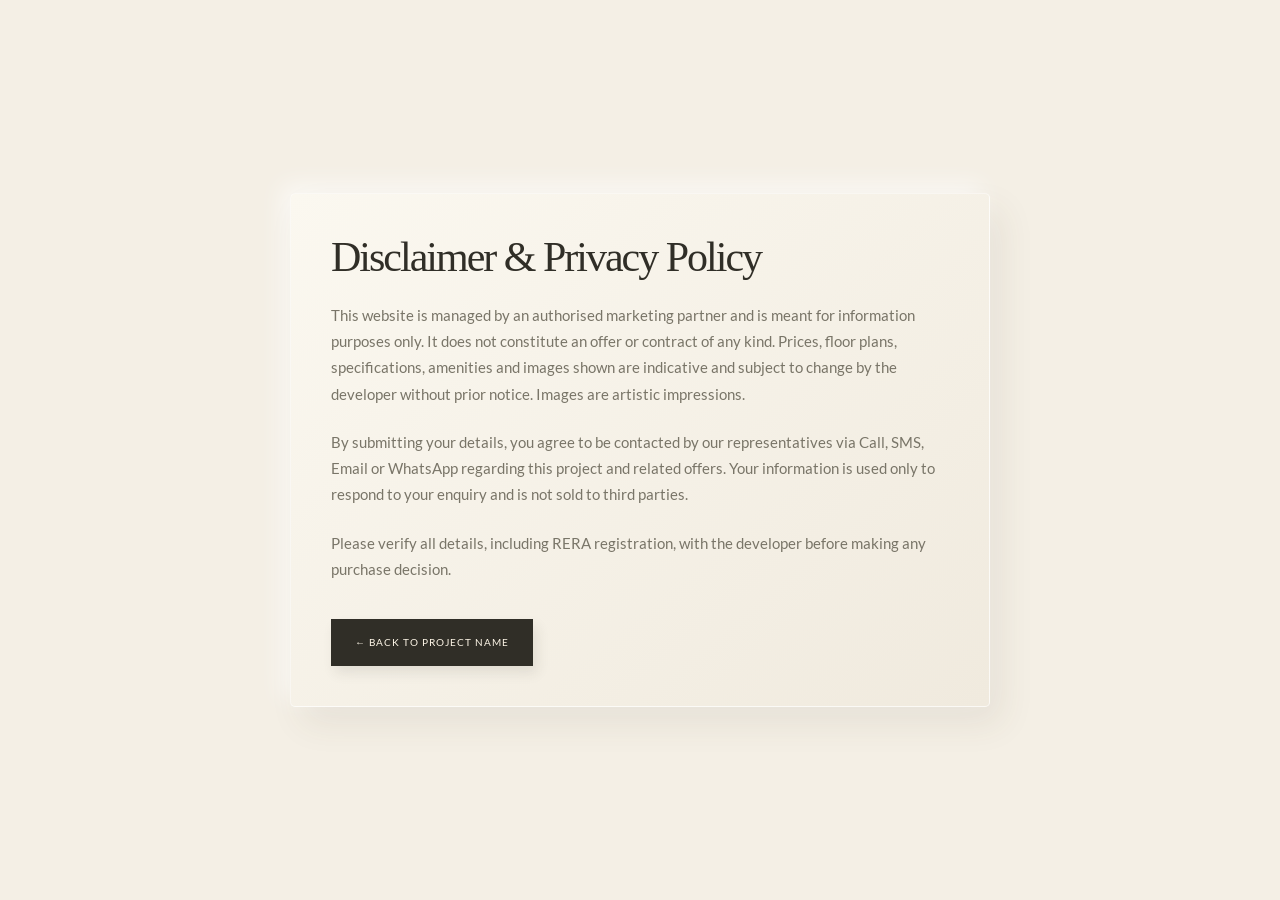
<file: disclaimer.html>
<!doctype html><html lang="en-IN"><head><meta charset="utf-8"><meta name="viewport" content="width=device-width,initial-scale=1"><meta name="robots" content="noindex,follow"><title>Disclaimer &amp; Privacy Policy | Project Name</title><link rel="icon" type="image/webp" href="images/logo/favicon.webp"><link rel="stylesheet" href="css/style.css"><style>body{min-height:100svh;display:grid;place-items:center;padding:25px}article{max-width:700px;padding:40px}h1{font-size:42px}p{margin:22px 0;color:var(--muted)}.btn{margin-top:15px}</style></head><body><article class="card"><h1>Disclaimer &amp; Privacy Policy</h1><p>This website is managed by an authorised marketing partner and is meant for information purposes only. It does not constitute an offer or contract of any kind. Prices, floor plans, specifications, amenities and images shown are indicative and subject to change by the developer without prior notice. Images are artistic impressions.</p><p>By submitting your details, you agree to be contacted by our representatives via Call, SMS, Email or WhatsApp regarding this project and related offers. Your information is used only to respond to your enquiry and is not sold to third parties.</p><p>Please verify all details, including RERA registration, with the developer before making any purchase decision.</p><a href="index.html" class="btn btn-dark">← Back to Project Name</a></article></body></html>
</file>
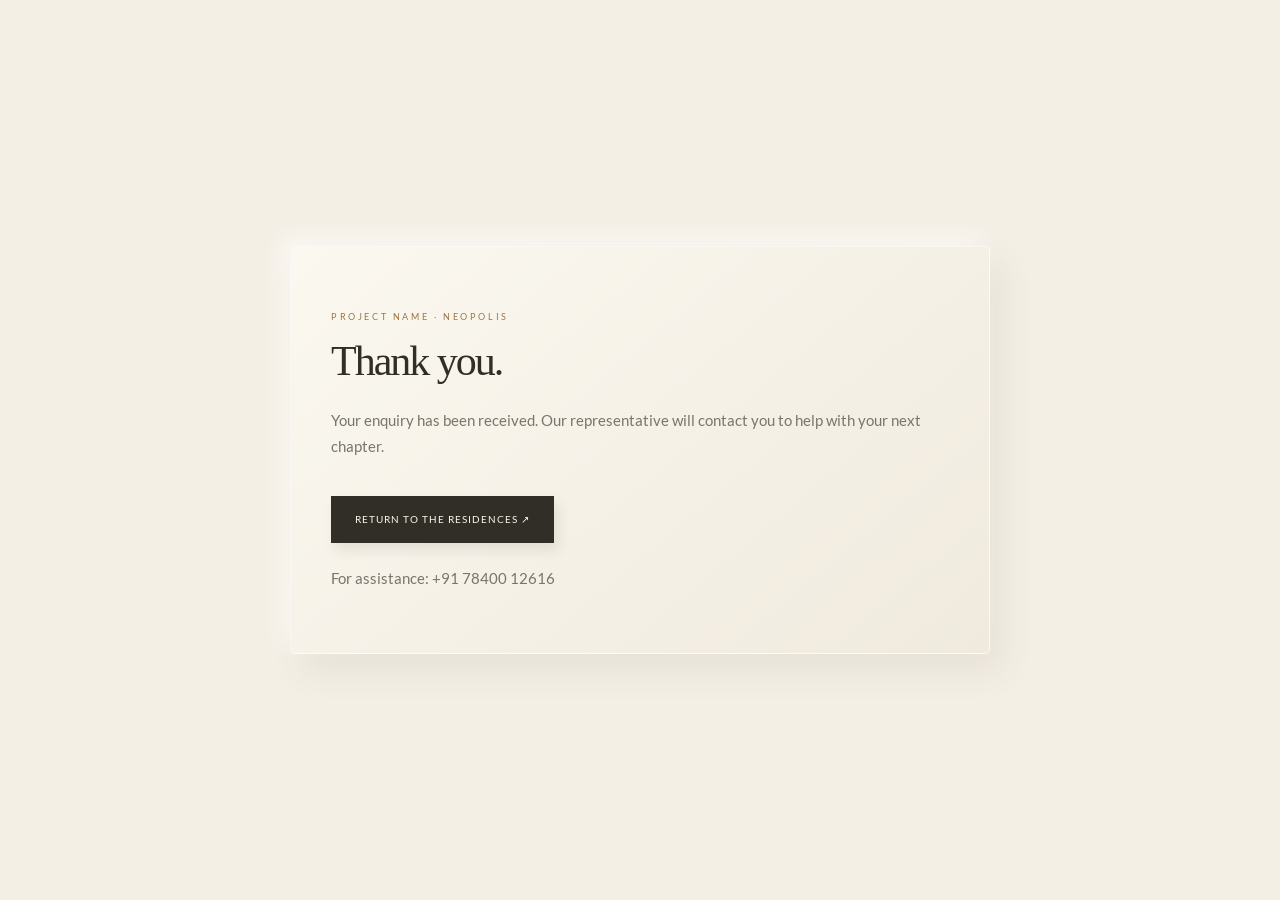
<file: thanks.htm>
<!doctype html><html lang="en-IN"><head><meta charset="utf-8"><meta name="viewport" content="width=device-width,initial-scale=1"><meta name="robots" content="noindex,follow"><title>Thank You | Project Name</title><link rel="icon" type="image/webp" href="images/logo/favicon.webp"><link rel="stylesheet" href="css/style.css"><style>body{min-height:100svh;display:grid;place-items:center;padding:25px}article{max-width:700px;padding:40px}h1{font-size:42px}p{margin:22px 0;color:var(--muted)}.btn{margin-top:15px}</style></head><body><article class="card"><p class="section-label">PROJECT NAME · NEOPOLIS</p><h1>Thank you.</h1><p>Your enquiry has been received. Our representative will contact you to help with your next chapter.</p><a class="btn btn-dark" href="index.html">Return to the residences ↗</a><p>For assistance: <a href="tel:+917840012616">+91 78400 12616</a></p></article></body></html>
</file>
<file: css/style.css>
@font-face{font-family:Lato;src:url('../fonts/lato-400.woff2') format('woff2');font-display:swap}@font-face{font-family:Cinzel;src:url('../fonts/cinzel.woff2') format('woff2');font-display:swap}
:root{--paper:#f4efe5;--ink:#302e27;--muted:#797568;--gold:#a3814e;--line:#dcd3c2;--rail:260px;--shadow:12px 17px 35px #53452d15,-8px -8px 25px #ffffffa8}*{box-sizing:border-box}html{scroll-behavior:smooth;scroll-padding-top:32px}body{margin:0;background:var(--paper);color:var(--ink);font:15px/1.75 Lato,Arial,sans-serif}body.no-scroll{overflow:hidden}button,input{font:inherit}button,a{-webkit-tap-highlight-color:transparent}button{cursor:pointer}a{color:inherit;text-decoration:none}button{color:inherit}img{max-width:100%;display:block;height:auto}figure,p,h1,h2,h3,blockquote{margin:0}ul,ol{padding:0;margin:0;list-style:none}button{border:0}button:focus-visible,a:focus-visible,summary:focus-visible,input:focus-visible{outline:2px solid var(--gold);outline-offset:5px}[hidden]{display:none!important}.sr-only{position:absolute;width:1px;height:1px;padding:0;margin:-1px;overflow:hidden;clip:rect(0,0,0,0);white-space:nowrap}.skip-link{position:fixed;left:280px;top:-100px;z-index:99;background:var(--ink);color:white;padding:12px}.skip-link:focus{top:12px}.sidebar{position:fixed;inset:0 auto 0 0;width:var(--rail);padding:35px 27px 24px;border-right:1px solid var(--line);z-index:30;display:flex;flex-direction:column;background:#f5f1e8;overflow-y:auto;scrollbar-width:thin}.brand{display:block;padding:0 7px 26px}.brand-top,.brand-sub,.nav-caption,.sidebar-bottom>span{font-size:9px;letter-spacing:2px}.brand-top{color:var(--gold)}.brand-main{display:block;font:34px/1.1 Georgia,serif;letter-spacing:-1px;margin:14px 0}.brand-main span{display:block;padding-left:32px;font-style:italic}.brand-sub{font-size:8px;letter-spacing:1.5px}.nav-caption{color:#92897a;font-size:8px;margin:4px 0 15px 8px}.sidebar nav a{display:flex;align-items:center;gap:13px;padding:8px 10px;font-size:12px;position:relative;border-radius:3px;transition:background .2s,color .2s}.sidebar nav a>span{font-size:9px;color:#a79a83}.sidebar nav a i{font-style:normal;margin-left:auto;opacity:0}.sidebar nav a:hover,.sidebar nav a[aria-current]{background:#e8dfce;color:#806036}.sidebar nav a[aria-current] i{opacity:1}.sidebar-bottom{margin-top:auto;padding-top:28px}.sidebar-bottom>span{font-size:7px;letter-spacing:1px}.sidebar-bottom>a{display:block;font-size:19px;margin:5px 0 15px}.sidebar-bottom .btn{padding:12px 14px;width:100%;font-size:10px}.sidebar-bottom small{display:block;color:var(--muted);font-size:9px;text-align:center;margin-top:12px}main,.site-footer{margin-left:var(--rail)}.mobile-header,.mobile-actions{display:none}.btn{display:inline-flex;justify-content:center;align-items:center;gap:22px;padding:15px 23px;font-size:10px;letter-spacing:1px;text-transform:uppercase;line-height:1.5;border:1px solid transparent;transition:transform .2s,background .2s}.btn:hover{transform:translateY(-3px)}.btn-dark,.btn-gold,.dark_btn{background:var(--ink);color:#fff8e9;box-shadow:4px 7px 12px #302e2719}.btn-gold{background:#947347}.btn-outline{border-color:#b5a588;background:transparent}.text-link{padding:10px 0;background:none;border-bottom:1px solid var(--gold);font-size:11px}.hero{min-height:100svh;padding:0 5%;overflow:hidden;position:relative;background:radial-gradient(ellipse at 70% 40%,#fffdf6 0%,transparent 60%)}.hero-topline{display:flex;justify-content:space-between;padding:24px 0;border-bottom:1px solid var(--line);font-size:8px;letter-spacing:1.5px}.hero-topline>a{letter-spacing:.5px}.hero-grid{display:grid;grid-template-columns:1fr 1fr;align-items:center;gap:4%;padding:54px 0 65px;min-height:calc(100svh - 160px)}.badge-launch{display:inline-flex;align-items:center;gap:9px;color:#8b704b;font-size:8px;letter-spacing:1.8px}.badge-launch i{width:6px;height:6px;background:#947347;border-radius:50%;box-shadow:0 0 0 4px #a3814e16}.hero-kicker{font-size:9px;letter-spacing:2px;margin:28px 0 16px;color:var(--muted)}h1{font:clamp(42px,4.4vw,78px)/1.1 Georgia,serif;letter-spacing:-2px}h1 em{font-weight:400;color:#9a7849;display:inline-block;margin-top:7px}.hero-description{max-width:350px;font-size:12px;color:var(--muted);margin:23px 0}.hero-price{border-left:1px solid var(--gold);padding-left:18px;margin:25px 0}.hero-price>span{font-size:8px;letter-spacing:1.7px}.hero-price p{font:17px Georgia,serif;margin:7px 0}.hero-price strong{font-size:35px;font-weight:400}.hero-price sup{font-size:15px}.hero-price small{font-size:10px;color:var(--muted)}.hero-ctas{display:flex;align-items:center;gap:20px;flex-wrap:wrap}.hero-assurance{margin-top:18px;color:var(--muted);font-size:9px;letter-spacing:.5px}.hero-assurance span{margin:0 10px}.hero-art{position:relative;padding:15px 0 35px 15px;min-width:0}.arch-frame{border-radius:220px 220px 6px 6px;position:relative;box-shadow:18px 25px 35px #40321b24;aspect-ratio:.76;background:#d7c2a3}.arch-frame:before{content:'';position:absolute;inset:-12px;border:1px solid #cbb891;border-radius:230px 230px 10px 10px;pointer-events:none}.arch-frame picture{display:block;height:100%;overflow:hidden;border-radius:inherit}.arch-frame img{width:100%;height:100%;object-fit:cover}.image-caption{position:absolute;bottom:22px;left:0;right:0;text-align:center;color:#fff;font-size:7px;letter-spacing:2.5px;text-shadow:0 1px 5px black}.art-stamp{position:absolute;right:-20px;top:4%;width:95px;height:95px;display:flex;flex-direction:column;align-items:center;justify-content:center;font:29px Georgia,serif;border-radius:50%;background:#f4efe5;border:1px solid #c7b698;box-shadow:var(--shadow);transform:rotate(9deg)}.art-stamp small{font:7px/1.5 Lato,Arial;text-align:center;letter-spacing:1px;margin-top:4px}.floating-note{position:absolute;left:-35px;bottom:13px;padding:22px 25px;background:#f8f4eaeF;box-shadow:var(--shadow);border:1px solid #fff9;border-radius:4px;backdrop-filter:blur(8px)}.floating-note>span{font-size:7px;letter-spacing:1.8px;color:var(--gold)}.floating-note strong{display:block;font:23px Georgia,serif;margin:8px 0}.floating-note em{font-weight:400;color:#a3814e}.floating-note small{font-size:8px;color:var(--muted)}.ai-tag{position:absolute;right:0;bottom:7px;font-size:7px;color:var(--muted)}.hero-foot{display:flex;align-items:center;justify-content:space-between;gap:15px;border-top:1px solid var(--line);padding:22px 0}.scroll-cue{display:flex;gap:12px;font-size:22px;align-items:center}.scroll-cue span,.edition{font-size:7px;letter-spacing:1.5px}.hero-foot p{font:19px Georgia,serif}.hero-foot p span{font:10px Lato,Arial;color:var(--muted);margin-left:6px}.edition{color:var(--muted)}.section{padding:85px 6%;position:relative;border-top:1px solid #e2dacb;scroll-margin-top:0}.container{max-width:1230px;margin:auto;position:relative}.section:before{content:'';position:absolute;left:3%;top:65px;bottom:65px;width:1px;background:linear-gradient(transparent,#c9b38c,transparent)}.section--soft{background:#eee8dc}.section-head{margin-bottom:38px;max-width:780px}.section-label{font-size:9px;text-transform:uppercase;letter-spacing:2.6px;color:#9b7742;margin-bottom:14px}.section-title{font:clamp(29px,3vw,47px)/1.2 Georgia,serif;letter-spacing:-.8px;max-width:750px}.section-sub{margin-top:20px;max-width:650px;color:var(--muted);font-size:13px}.card{background:linear-gradient(140deg,#fbf8f0,#f0eade);border:1px solid #fff9;border-radius:5px;box-shadow:var(--shadow)}.quote-card{padding:28px 36px;margin:0 0 35px;display:flex;align-items:center;gap:25px;font:22px/1.5 Georgia,serif}.quote-mark{font-size:70px;color:#bda47a;line-height:1}.overview-grid,.highlights-grid,.plan-grid,.location-grid,.contact-grid{display:grid;grid-template-columns:1fr 1fr;gap:25px}.render{position:relative;overflow:hidden}.render>img{width:100%;height:100%;object-fit:cover}.render figcaption{position:absolute;bottom:18px;left:18px;background:#f8f4e6eb;padding:7px 17px;font-size:10px;letter-spacing:1px}.overview-copy{margin-top:28px;padding:35px}.overview-text{display:grid;grid-template-columns:1fr 1fr;gap:28px;color:var(--muted);font-size:13px}.stats,.dev-stats{display:grid;grid-template-columns:repeat(4,1fr);gap:20px;margin:30px 0;padding:25px 0;border-block:1px solid var(--line)}.stats strong,.dev-stats strong{font:36px Georgia,serif;color:#947347;display:block}.stats span,.dev-stats span{font-size:10px;color:var(--muted)}.feature-chips{display:flex;gap:10px;flex-wrap:wrap;margin-bottom:25px}.feature-chips li{border:1px solid var(--line);padding:5px 12px;font-size:10px}.btn-row{display:flex;flex-wrap:wrap;gap:12px}.price-grid{display:grid;grid-template-columns:repeat(3,1fr);gap:24px}.price-card{padding:28px;display:flex;flex-direction:column;align-items:flex-start;position:relative;min-width:0}.price-card:before{content:'↗';align-self:flex-end;color:var(--gold);font-size:22px}.price-type{font:22px/1.3 Georgia,serif;margin:8px 0 12px}.price-area{font-size:11px;color:var(--muted)}.price-value{font:30px Georgia,serif;margin:30px 0}.price-value sup{font-size:14px}.price-card .btn{width:100%;font-size:8px;padding:13px 8px;margin-top:auto}.price-note{margin-top:14px;font-size:9px;color:var(--muted)}.price-card--cta{background:#d8c7a9;justify-content:center}.price-card--cta>p{font-size:12px;margin-bottom:25px}.price-card--cta .btn img{width:15px}.highlights-grid{grid-template-columns:.9fr 1.1fr;align-items:start}.highlights-media{height:100%;max-height:780px}.highlight-list{display:grid;gap:12px}.highlight-list li{display:flex;gap:20px;padding:19px 22px}.hl-no{font:22px Georgia;color:var(--gold)}h3{font:20px Georgia,serif}.highlight-list h3{font-size:17px;margin-bottom:5px}.highlight-list p{font-size:11px;color:var(--muted)}.amenity-grid{display:grid;grid-template-columns:repeat(4,1fr);gap:22px}.amenity{padding:25px 20px;text-align:center}.amenity-ico{display:grid;place-items:center;width:70px;height:70px;border-radius:50%;background:#f3ede1;box-shadow:inset 3px 3px 8px #c2b69e55,inset -4px -4px 10px #fff;margin:0 auto 22px}.amenity h3{font-size:18px}.amenity p{font-size:11px;color:var(--muted);margin-top:10px}.plan-card{overflow:hidden;padding:25px}.plan-head p{font-size:11px;color:var(--muted);margin:9px 0 20px}.plan-media{display:block;background:#eee7d8;position:relative;width:100%;padding:0;overflow:hidden}.plan-media>img{width:100%;filter:blur(3px);opacity:.7}.plan-lock{position:absolute;inset:0;display:grid;place-items:center}.plan-hint{text-align:center;font-size:10px;margin-top:15px;color:var(--muted)}.section--dark{background:#343a32;color:#f5efdf}.section--dark:before{display:none}.section--dark .section-label{color:#d2ba8e}.tour-grid{display:grid;grid-template-columns:1.2fr 1fr;gap:40px;align-items:center}.tour-media{position:relative;padding:0;overflow:hidden;border-radius:5px;box-shadow:12px 18px 30px #12180e66}.tour-media>img{width:100%}.play{position:absolute;width:68px;height:68px;border:1px solid #fffc;top:50%;left:50%;transform:translate(-50%,-50%);border-radius:50%;background:#f5efdd33;backdrop-filter:blur(5px)}.play:after{content:'';position:absolute;top:24px;left:28px;border-left:14px solid white;border-top:9px solid transparent;border-bottom:9px solid transparent}.tour-copy>.section-title{font-size:36px}.tour-copy>p:not(.section-label){font-size:12px;opacity:.8;margin:23px 0}.section--dark .btn-outline{color:#fff4de}.loc-list{padding:10px 24px}.loc-list li{display:flex;justify-content:space-between;gap:20px;padding:19px 0;border-bottom:1px solid var(--line);font-size:12px}.loc-time{color:#997342;white-space:nowrap}.loc-list .loc-note{font-size:10px;color:var(--muted);border:0}.map-card{overflow:hidden;min-height:350px;position:relative}.map-facade{padding:0;background:none;position:relative;width:100%;height:100%;min-height:350px}.map-facade>img{width:100%;height:100%;object-fit:cover;position:absolute;inset:0}.map-cta{position:relative;display:inline-flex;align-items:center;gap:10px;background:#302e27;color:#fff;padding:12px 20px;font-size:11px}.map-card iframe{width:100%;height:100%;min-height:350px;border:0}.gallery-grid{display:grid;grid-template-columns:repeat(3,1fr);gap:22px}.gallery-item{display:block;position:relative;overflow:hidden}.gallery-item:after{content:attr(data-caption) ' ↗';position:absolute;bottom:0;left:0;right:0;padding:30px 18px 15px;background:linear-gradient(transparent,#25251acc);color:#fff;font-size:11px;letter-spacing:.5px}.gallery-item img{width:100%;aspect-ratio:4/3;object-fit:cover;transition:transform .5s}.gallery-item:hover img{transform:scale(1.05)}.art-note{font-size:9px;color:var(--muted);margin-top:20px}.dev-card{padding:42px}.dev-logo{margin-bottom:30px}.dev-card>p{color:var(--muted);font-size:13px;margin:15px 0;max-width:950px}.dev-stats{grid-template-columns:repeat(3,1fr);margin-bottom:0}.dev-stats strong{font-size:29px}.container--narrow{max-width:900px}.faq-list{display:grid;gap:15px}.faq{padding:20px 25px}.faq summary{cursor:pointer;font:18px/1.5 Georgia,serif;padding-right:20px}.faq p{font-size:12px;color:var(--muted);padding-top:18px}.contact-media{overflow:hidden}.contact-media>img{width:100%;aspect-ratio:1.4;object-fit:cover}.contact-points{padding:23px}.contact-points li{display:flex;gap:15px;align-items:center;margin:12px 0;font-size:12px}.contact-points img{width:18px}.form-card{padding:35px}.form-title{font:29px Georgia,serif;margin-bottom:25px}.form-group{margin-bottom:16px}.form-control{width:100%;min-width:0;border:0;border-bottom:1px solid #cbbda6;border-radius:0;background:transparent;padding:12px 2px;color:var(--ink);font-size:13px}.submit_btn{width:100%;margin-top:10px}.checkbox-section{display:flex;align-items:flex-start;gap:9px;margin-top:18px}.checkbox-section input{accent-color:#927348;margin-top:5px;flex-shrink:0}.checkbox-section p{font-size:9px;color:var(--muted);line-height:1.6}.form-status{font-size:11px;color:#8a522f;margin-top:14px}.iti{width:100%}.iti__country-list{z-index:100!important;color:#302e27;background:#faf6ed!important;border:1px solid #d2c2a5!important;max-width:min(350px,90vw)}.iti__flag{background-image:none!important;background-color:#d6c4a4;border-radius:2px;box-shadow:none!important}.iti__flag-box{display:none!important}.iti--container{z-index:100}.site-footer{padding:45px 6% 25px;background:#e6dece;border-top:1px solid var(--line)}.footer-brand{font:30px Georgia,serif;display:inline-block}.footer-brand span{display:block;font:8px Lato,Arial;letter-spacing:2px;margin-top:12px}.footer-rera{display:flex;gap:25px;font-size:10px;padding:25px 0;flex-wrap:wrap}.footer-rera span{color:#9a7746}.footer-disclaimer{font-size:10px;color:var(--muted);border-block:1px solid #cfc4b2;padding:20px 0}.footer-bottom{display:flex;justify-content:space-between;gap:20px;font-size:9px;margin-top:20px}.footer-bottom a{text-decoration:underline}.modal,.lightbox{position:fixed;inset:0;z-index:60;display:flex;justify-content:center;align-items:center;padding:25px}.modal-backdrop{position:absolute;inset:0;background:#29271f88;backdrop-filter:blur(7px)}.modal-box{position:relative;width:100%;max-width:470px;max-height:90svh;overflow:auto;background:var(--paper);padding:38px;box-shadow:15px 25px 80px #17160c55;border:1px solid #fff8;border-radius:6px}.modal-close,.lb-close{position:absolute;right:15px;top:9px;font-size:30px;background:transparent;z-index:2}.modal-brand{font-size:9px;letter-spacing:2px;color:var(--gold);text-transform:uppercase}.modal-title{font:30px/1.2 Georgia,serif;margin:15px 0}.modal-sub{font-size:11px;color:var(--muted);margin-bottom:22px}.modal-box--text{max-width:650px}.policy-text p{font-size:12px;margin-top:16px}.lightbox{background:#201e19ed;color:#fff;gap:20px}.lightbox figure{max-width:1000px;max-height:85svh;display:flex;flex-direction:column;align-items:center}.lightbox figure img{max-height:76svh;object-fit:contain}.lightbox figcaption{font-size:12px;margin-top:15px}.lb-close{color:white;right:25px;top:15px}.lb-nav{background:transparent;color:white;font-size:40px;padding:10px}.section-arrive{animation:slide-up .65s cubic-bezier(.22,.68,.3,1) both}@keyframes slide-up{from{opacity:.3;transform:translateY(55px)}to{opacity:1;transform:translateY(0)}}
@media(min-width:1600px){:root{--rail:290px}.sidebar{padding:45px 35px}.sidebar nav a{padding-block:11px}.hero-grid{gap:7%;max-width:1400px;margin:auto}.hero-art{max-width:570px}.hero-topline,.hero-foot{max-width:1400px;margin:auto}.section{padding-block:110px}}
@media(max-height:800px) and (min-width:1024px){.sidebar{padding-top:22px;padding-bottom:16px}.brand{padding-bottom:17px}.sidebar nav a{padding-block:5px}.sidebar-bottom{padding-top:14px}.hero-grid{padding-top:35px;padding-bottom:45px}.hero-kicker{margin-top:20px}h1{font-size:clamp(42px,4vw,65px)}}
@media(max-width:1200px){:root{--rail:225px}.sidebar{padding-inline:18px}.hero{padding-inline:4%}.hero-grid{gap:5%}h1{font-size:48px}.hero-art{padding-left:0}.art-stamp{right:-12px;width:75px;height:75px;font-size:24px}.art-stamp small{font-size:6px}.hero-ctas{gap:12px}.hero-ctas .btn{padding-inline:16px;font-size:8px}.hero-foot p{font-size:16px}.edition{display:none}.price-grid{grid-template-columns:repeat(2,1fr)}.amenity-grid{grid-template-columns:repeat(3,1fr)}.section{padding:65px 5%}.section:before{left:2%}.gallery-grid{grid-template-columns:repeat(2,1fr)}.tour-grid{gap:25px}.tour-copy>.section-title{font-size:30px}.tour-copy .btn{font-size:8px;padding:12px}.contact-grid{gap:20px}.form-card{padding:25px}}
@media(max-width:1023px){:root{--rail:0px}html{scroll-padding-top:72px}.sidebar{width:280px;transform:translateX(-100%);transition:transform .3s;top:65px;bottom:0}.sidebar.is-open{transform:translateX(0)}.sidebar .brand{display:none}.sidebar nav a{padding:10px}.sidebar-bottom{padding-bottom:30px}.mobile-header{height:65px;display:flex;align-items:center;justify-content:space-between;padding:0 5%;background:#f5f1e8f7;border-bottom:1px solid var(--line);position:fixed;top:0;left:0;right:0;z-index:40;backdrop-filter:blur(8px)}.mobile-header>a{font:21px Georgia,serif}.mobile-header a span{display:block;font:6px Lato,Arial;letter-spacing:1.7px;margin-top:4px}.mobile-header button{background:none;font-size:25px;padding:8px}.menu-shade{position:fixed;inset:65px 0 0;background:#28231877;z-index:29}.hero{padding-top:65px}.hero-grid{padding:50px 0 65px;min-height:auto;gap:7%}.hero-art{max-width:410px}.hero-topline{font-size:7px}.hero-foot{padding-bottom:25px}.mobile-actions{display:flex;position:fixed;bottom:0;left:0;right:0;z-index:35;background:#f7f1e5;border-top:1px solid var(--line);box-shadow:0 -3px 20px #302e2715;padding-bottom:env(safe-area-inset-bottom)}.mobile-actions>*{width:33.333%;text-align:center;padding:15px 5px;font-size:10px;letter-spacing:.5px}.mobile-actions>button{background:#302e27;color:white}.site-footer{padding-bottom:90px}.skip-link{left:10px}.section{scroll-margin-top:65px}.section:before{display:none}}
@media(max-width:700px){body{font-size:14px}.hero-topline>a{display:none}.hero-topline{padding:17px 0}.hero-grid{grid-template-columns:1fr;padding-top:28px;gap:38px}.hero-content{max-width:500px}.hero-kicker{margin-top:19px;font-size:8px}h1{font-size:clamp(40px,9vw,66px)}.hero-description{font-size:12px;max-width:400px;margin-block:18px}.hero-price{margin-block:21px}.hero-art{width:86%;margin:0 auto;max-width:390px;padding-bottom:28px}.arch-frame{aspect-ratio:.9}.floating-note{left:-15px;bottom:0;padding:18px 20px}.floating-note strong{font-size:21px}.art-stamp{right:-20px;top:10px}.ai-tag{bottom:-18px}.hero-foot{margin-top:5px;gap:10px}.hero-foot p{font-size:16px}.hero-foot p span{display:block;margin:5px 0 0;font-size:8px}.scroll-cue span{font-size:6px;letter-spacing:1px;max-width:55px}.section{padding:50px 6%}.section-head{margin-bottom:28px}.section-label{font-size:8px;letter-spacing:2px}.section-title{font-size:32px}.quote-card{font-size:19px;padding:24px;gap:15px}.quote-mark{font-size:45px}.overview-grid{gap:14px}.overview-grid .render img{aspect-ratio:.85}.render figcaption{font-size:8px;left:9px;bottom:10px;padding:5px 9px}.overview-copy{padding:24px}.overview-text{grid-template-columns:1fr;gap:17px;font-size:12px}.stats{grid-template-columns:repeat(2,1fr);gap:20px}.stats strong{font-size:32px}.stats span{font-size:9px}.feature-chips{gap:6px}.feature-chips li{font-size:8px}.btn{font-size:9px;padding:13px 17px}.price-grid{gap:16px}.price-card{padding:20px 15px}.price-type{font-size:20px}.price-area{font-size:10px}.price-value{font-size:25px;margin-block:23px}.price-note{font-size:8px}.price-card .btn{letter-spacing:.3px;font-size:7px}.price-card--cta>p{font-size:11px}.highlights-grid{grid-template-columns:1fr}.highlights-media{max-height:380px}.highlight-list{gap:10px}.highlight-list li{padding:17px 20px}.highlight-list h3{font-size:18px}.amenity-grid{grid-template-columns:repeat(2,1fr);gap:15px}.amenity{padding:22px 15px}.amenity h3{font-size:18px}.amenity p{font-size:10px}.plan-grid,.tour-grid,.location-grid,.contact-grid{grid-template-columns:1fr}.plan-card{padding:23px}.plan-head h3{font-size:23px}.tour-grid{gap:30px}.tour-copy>.section-title{font-size:32px}.gallery-grid{gap:14px}.gallery-item:after{font-size:9px;padding:30px 12px 12px}.gallery-item img{aspect-ratio:1}.dev-card{padding:27px}.dev-stats{gap:10px}.dev-stats strong{font-size:23px}.dev-stats span{font-size:8px}.faq{padding:20px}.faq summary{font-size:17px}.contact-media>img{max-height:300px}.contact-points{padding:15px 24px}.form-card{padding:28px}.footer-bottom{flex-direction:column;gap:10px}.footer-rera{gap:8px}.modal{padding:15px}.modal-box{padding:30px 25px;max-height:88svh}.modal-title{font-size:27px}.lightbox{padding:50px 10px;gap:0}.lb-nav{font-size:30px;padding:5px}.hero-topline span{letter-spacing:1px}}
@media(max-width:359px){.price-grid{grid-template-columns:1fr}.hero-ctas{gap:15px}.floating-note strong{font-size:18px}.hero-foot p{font-size:14px}.hero-topline{font-size:6px}.dev-stats{grid-template-columns:1fr}.dev-stats li{display:flex;align-items:center;gap:20px}.amenity h3{font-size:16px}}
.iti__selected-flag .iti__flag{display:none!important}.country-fallback{width:100%;background:transparent;border:1px solid var(--line);padding:8px;font-size:12px}@media(max-width:1023px){.section{scroll-margin-top:0}}
@media(prefers-reduced-motion:reduce){html{scroll-behavior:auto}*,*:before,*:after{animation:none!important;transition:none!important}}
</file>
